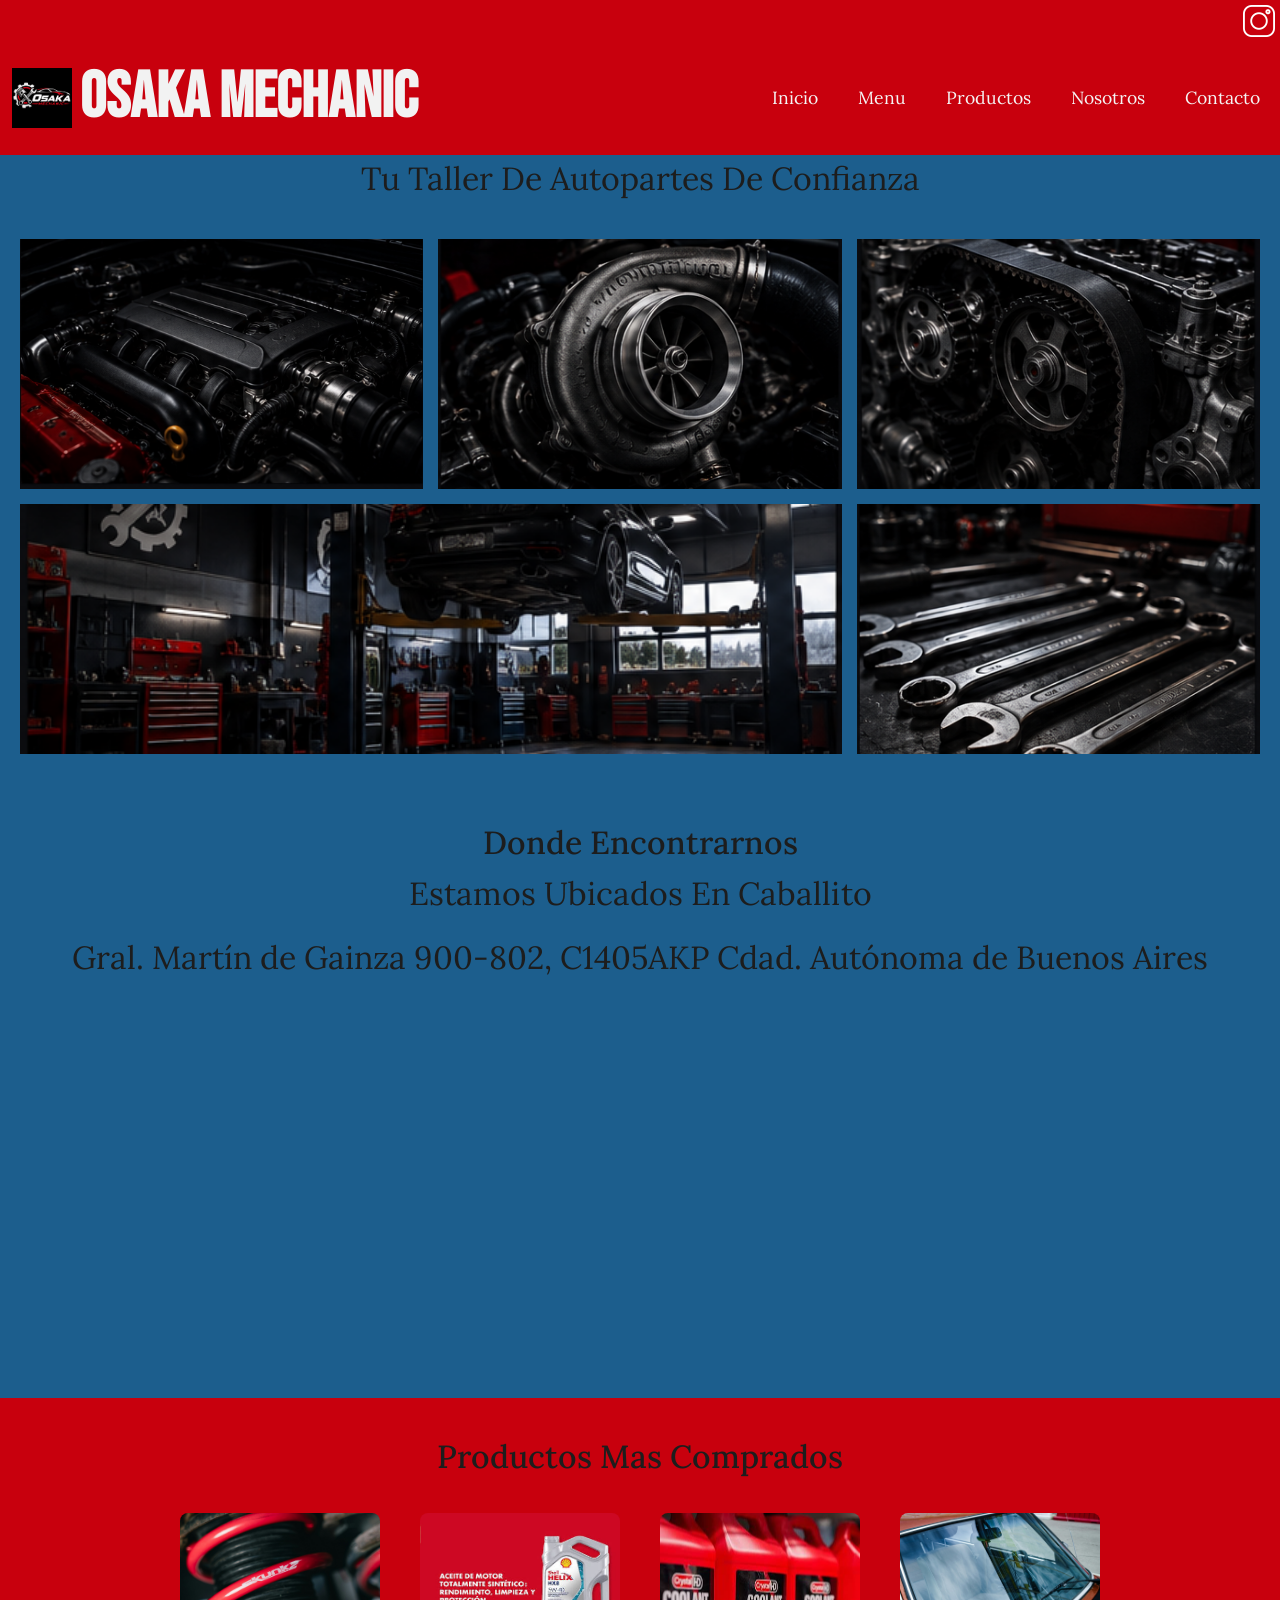
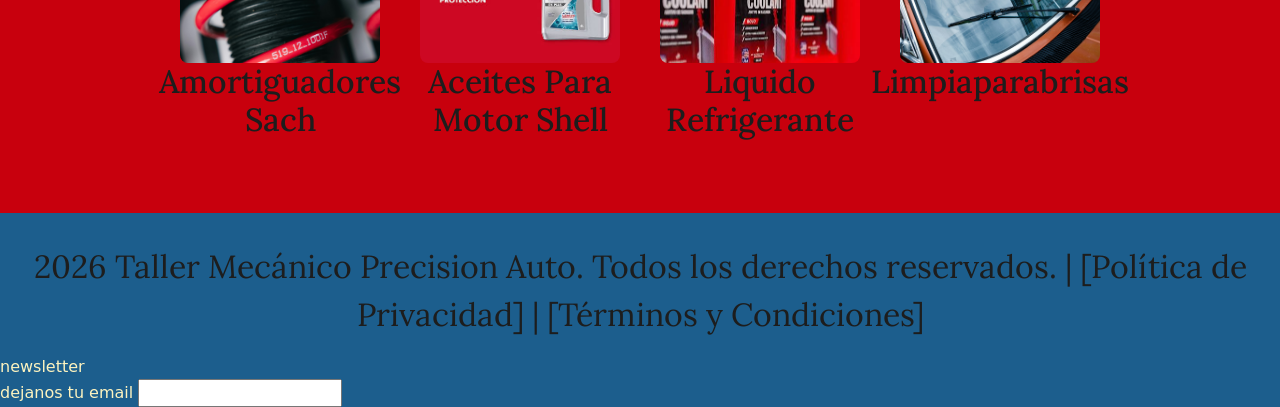
<file: index.html>
<!DOCTYPE html>
<html lang="en">
<head>
    <meta charset="UTF-8">
    <meta name="viewport" content="width=device-width, initial-scale=1.0">
<link rel="preconnect" href="https://fonts.googleapis.com">
<link rel="preconnect" href="https://fonts.gstatic.com" crossorigin>
<link href="https://fonts.googleapis.com/css2?family=Bebas+Neue&display=swap" rel="stylesheet">
<link rel="preconnect" href="https://fonts.googleapis.com">
<link rel="preconnect" href="https://fonts.gstatic.com" crossorigin>
<link href="https://fonts.googleapis.com/css2?family=Bebas+Neue&family=Lora:ital,wght@0,400..700;1,400..700&display=swap" rel="stylesheet">
<link rel="shortcut icon" href="./assets/japon.png" type="image/x-icon">
<link href="https://cdn.jsdelivr.net/npm/bootstrap@5.3.8/dist/css/bootstrap.min.css" rel="stylesheet" integrity="sha384-sRIl4kxILFvY47J16cr9ZwB07vP4J8+LH7qKQnuqkuIAvNWLzeN8tE5YBujZqJLB" crossorigin="anonymous">
    <link rel="stylesheet" href="./styles/styles.css">
    <title>Taller Mecanico Osaka</title>
</head>
    <body class="body">
        <div class="fondorojo centradoinstagram">
            <a href="https://www.instagram.com/osakaracingparts/?hl=es" target="_blank"><img src="./assets/instagram.png" alt="logo de instagram"></a>
        </div>
<header class="header1">
  <nav class="navbar navbar-expand-lg navbar-dark w-100">
    <div class="container-fluid">
      <a class="navbar-brand d-flex align-items-center gap-2" href="#">
        <img src="./assets/logo.png" alt="Logo de Osaka Mechanic">
        <h1 class="fondorojo styleandcolorandtypographimain m-0">Osaka Mechanic</h1>
      </a>
      <button 
        class="navbar-toggler" 
        type="button" 
        data-bs-toggle="collapse" 
        data-bs-target="#menuOsaka" 
        aria-controls="menuOsaka" 
        aria-expanded="false" 
        aria-label="Abrir navegacion">
        <span class="navbar-toggler-icon"></span>
      </button>
      <div class="collapse navbar-collapse" id="menuOsaka">
        <ul class="navbar-nav ms-auto mb-2 mb-lg-0 ulconf">
          <li class="nav-item">
            <a href="#" class="nav-link liconfig">Inicio</a>
          </li>
          <li class="nav-item">
            <a href="./pages/menu.html" class="nav-link liconfig">Menu</a>
          </li>
          <li class="nav-item">
            <a href="./pages/productos.html" class="nav-link liconfig">Productos</a>
          </li>
          <li class="nav-item">
            <a href="./pages/nosotros.html" class="nav-link liconfig">Nosotros</a>
          </li>
          <li class="nav-item">
            <a href="./pages/conctactos.html" class="nav-link liconfig">Contacto</a>
          </li>
        </ul>
         </div>
        </div>
        </nav>
        </header>
<p class="stylenavp">Tu Taller De Autopartes De Confianza</p> 
    <main>
        <div class="contenedor">
            <div class="item item-uno"></div>
            <div class="item item-dos"></div>
            <div class="item item-tres"></div>
            <div class="item item-cuatro"></div>
            <div class="item item-cinco"></div>
        </div>
         <section>
            <h2 class="stylenavp">Donde Encontrarnos</h2>
            <p class="stylenavp">Estamos Ubicados En Caballito</p>
            <p class="stylenavp">Gral. Martín de Gainza 900-802, C1405AKP Cdad. Autónoma de Buenos Aires</p>
            <div class="centrarimagen">
                <iframe src="https://www.google.com/maps/embed?pb=!1m16!1m12!1m3!1d13133.789624080098!2d-58.455767728196626!3d-34.61813240837185!2m3!1f0!2f0!3f0!3m2!1i1024!2i768!4f13.1!2m1!1sTaller%20Mec%C3%A1nico%20caballito!5e0!3m2!1ses!2sar!4v1787552928463!5m2!1ses!2sar" width="600" height="450" style="border:0;" allowfullscreen="" loading="lazy" referrerpolicy="strict-origin-when-cross-origin"></iframe>
            </div>
        </section>
           <section class="productos-seccion-index">
              <h2 class="stylenavp">Productos Mas Comprados</h2>
        
            <div class="productos-contenedor">

             <article class="producto-list">
                <img src="./assets/amortiguador.jpg" alt="" class="imagen-producto">
                <h3 class="stylenavp">Amortiguadores Sach</h3>
             </article>

             <article class="producto-list">
                <img src="./assets/aceite.jpg" alt="" class="imagen-producto">
                <h3 class="stylenavp">Aceites Para Motor Shell</h3>
             </article>

             <article class="producto-list">
                <img src="./assets/refrigerante.jpg" alt="" class="imagen-producto">
                <h3 class="stylenavp">Liquido Refrigerante</h3>
             </article>

             <article class="producto-list">
                <img src="./assets/limpia parabrisa.jpg" alt="" class="imagen-producto">
                <h3 class="stylenavp">Limpiaparabrisas</h3>
             </article>

            </div>
        </section>
    </main>
        <footer>  
        <p class="stylenavp">2026 Taller Mecánico Precision Auto. Todos los derechos reservados. | [Política de Privacidad] | [Términos y Condiciones]</p>
        <div class="stylenewslater">newsletter</div>
        <form action="">
            <label for="emailnewsletter" class="stylenewslater">dejanos tu email</label>
            <input type="email" name="" id="emailnewsletter">
        </form>
    </footer>
    <script src="https://cdn.jsdelivr.net/npm/bootstrap@5.3.8/dist/js/bootstrap.bundle.min.js" integrity="sha384-FKyoEForCGlyvwx9Hj09JcYn3nv7wiPVlz7YYwJrWVcXK/BmnVDxM+D2scQbITxI" crossorigin="anonymous"></script>
</body>
</html>
</file>
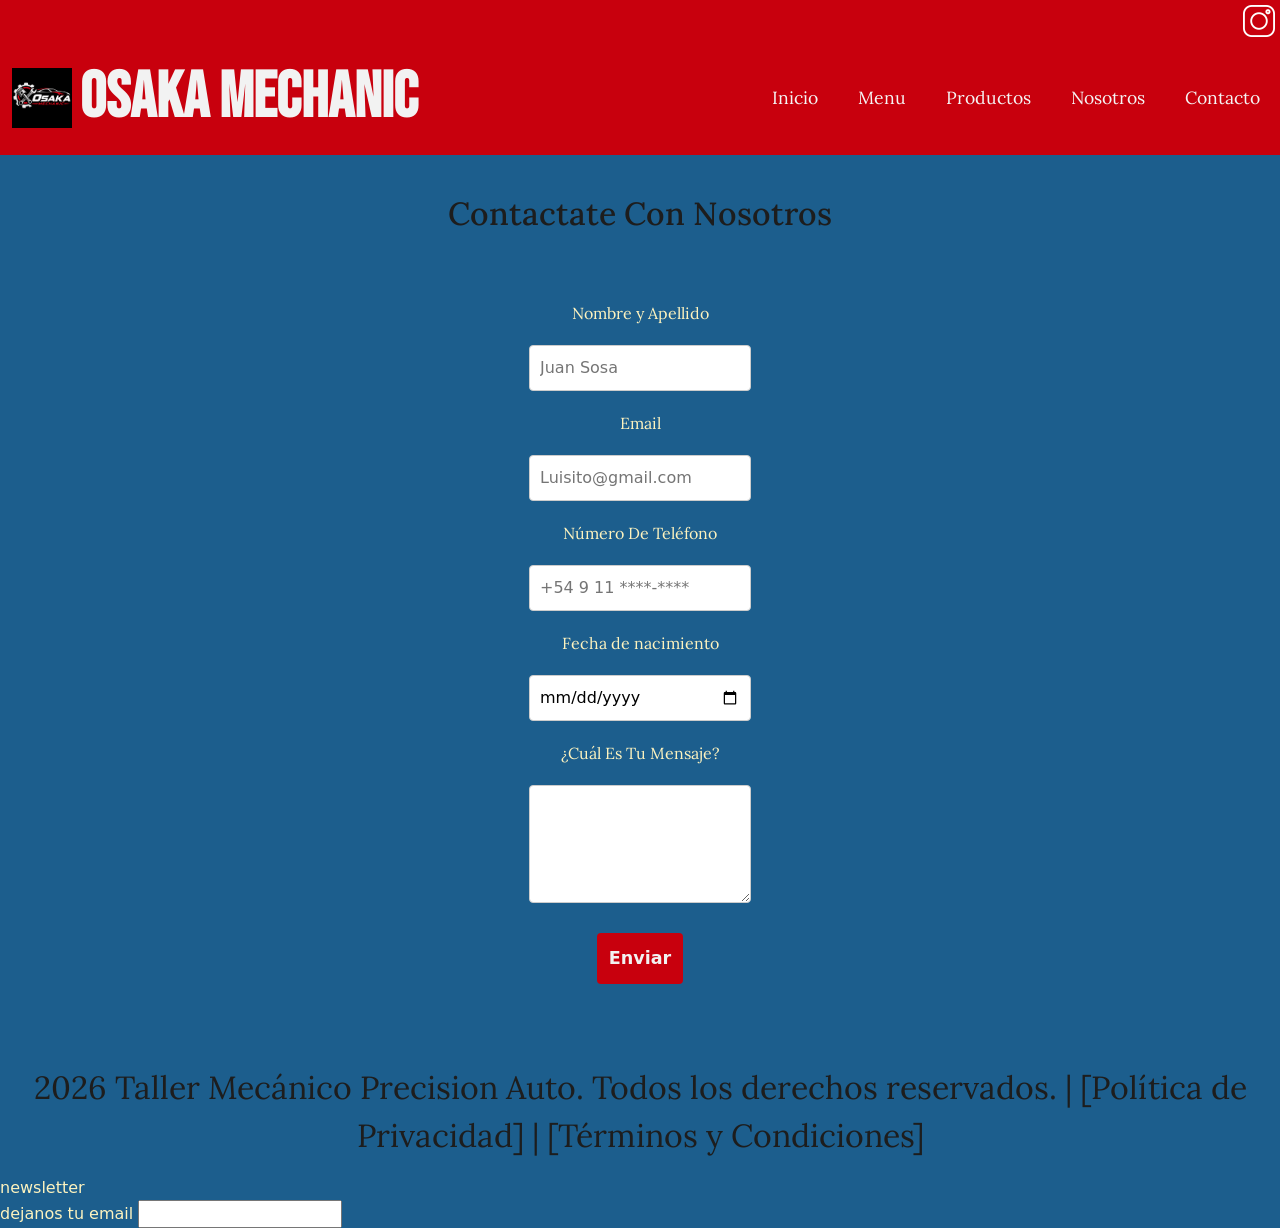
<file: pages/conctactos.html>
<!DOCTYPE html>
<html lang="en">
<head>
    <meta charset="UTF-8">
    <meta name="viewport" content="width=device-width, initial-scale=1.0">
    <link rel="preconnect" href="https://fonts.googleapis.com">
<link rel="preconnect" href="https://fonts.gstatic.com" crossorigin>
<link href="https://fonts.googleapis.com/css2?family=Bebas+Neue&display=swap" rel="stylesheet">
<link rel="preconnect" href="https://fonts.googleapis.com">
<link rel="preconnect" href="https://fonts.gstatic.com" crossorigin>
<link href="https://fonts.googleapis.com/css2?family=Bebas+Neue&family=Lora:ital,wght@0,400..700;1,400..700&display=swap" rel="stylesheet">
<link rel="shortcut icon" href="../assets/japon.png" type="image/x-icon">
<link href="https://cdn.jsdelivr.net/npm/bootstrap@5.3.8/dist/css/bootstrap.min.css" rel="stylesheet" integrity="sha384-sRIl4kxILFvY47J16cr9ZwB07vP4J8+LH7qKQnuqkuIAvNWLzeN8tE5YBujZqJLB" crossorigin="anonymous">
    <link rel="stylesheet" href="../styles/styles.css">
    <title>Taller_Mecanico_Osaka | contacto</title>
</head>
<body class="body">

        <div class="fondorojo centradoinstagram">
            <a href="https://www.instagram.com/osakaracingparts/?hl=es" target="_blank"><img src="../assets/instagram.png" alt="logo de instagram"></a>
        </div>

    <header class="header1">
  <nav class="navbar navbar-expand-lg navbar-dark w-100">
    <div class="container-fluid">
      <a class="navbar-brand d-flex align-items-center gap-2" href="#">
        <img src="../assets/logo.png" alt="Logo de Osaka Mechanic">
        <h1 class="fondorojo styleandcolorandtypographimain m-0">Osaka Mechanic</h1>
      </a>
      <button 
        class="navbar-toggler" 
        type="button" 
        data-bs-toggle="collapse" 
        data-bs-target="#menuOsaka" 
        aria-controls="menuOsaka" 
        aria-expanded="false" 
        aria-label="Abrir navegacion">
        <span class="navbar-toggler-icon"></span>
      </button>
      <div class="collapse navbar-collapse" id="menuOsaka">
        <ul class="navbar-nav ms-auto mb-2 mb-lg-0 ulconf">
          <li class="nav-item">
            <a href="../index.html" class="nav-link liconfig">Inicio</a>
          </li>
          <li class="nav-item">
            <a href="./menu.html" class="nav-link liconfig">Menu</a>
          </li>
          <li class="nav-item">
            <a href="./productos.html" class="nav-link liconfig">Productos</a>
          </li>
          <li class="nav-item">
            <a href="./nosotros.html" class="nav-link liconfig">Nosotros</a>
          </li>
          <li class="nav-item">
            <a href="./conctactos.html" class="nav-link liconfig">Contacto</a>
          </li>
        </ul>
        </div>
        </div>
        </nav>
        </header>
    <main>
    <section class="contacto-seccion">
        <h2 class="stylenavp">Contactate Con Nosotros</h2>

        <form action="" class="formulario-contacto">
            <label for="nombre" class="contactos">Nombre y Apellido</label>
            <input type="text" id="nombre" placeholder="Juan Sosa" class="campo-input">
            <label for="email" class="contactos">Email</label>
            <input type="email" id="email" placeholder="Luisito@gmail.com" class="campo-input">
            <label for="telefono" class="contactos">Número De Teléfono</label>
            <input type="tel" id="telefono" placeholder="+54 9 11 ****-****" class="campo-input">
            <label for="fecha" class="contactos">Fecha de nacimiento</label>
            <input type="date" id="fecha" class="campo-input">
            <label for="mensaje" class="contactos">¿Cuál Es Tu Mensaje?</label>
            <textarea id="mensaje" rows="4" class="campo-input"></textarea>
            <input type="submit" value="Enviar" class="boton-enviar">
        </form>
    </section>
</main>
    <footer>  
        <p class="stylenavp">2026 Taller Mecánico Precision Auto. Todos los derechos reservados. | [Política de Privacidad] | [Términos y Condiciones]</p>
        <div class="stylenewslater">newsletter</div>
        <form action="">
            <label for="emailnewsletter" class="stylenewslater">dejanos tu email</label>
            <input type="email" name="" id="emailnewsletter">
            </form>
    </footer>
    <script src="https://cdn.jsdelivr.net/npm/bootstrap@5.3.8/dist/js/bootstrap.bundle.min.js" integrity="sha384-FKyoEForCGlyvwx9Hj09JcYn3nv7wiPVlz7YYwJrWVcXK/BmnVDxM+D2scQbITxI" crossorigin="anonymous"></script>
</body>
</html>
</file>
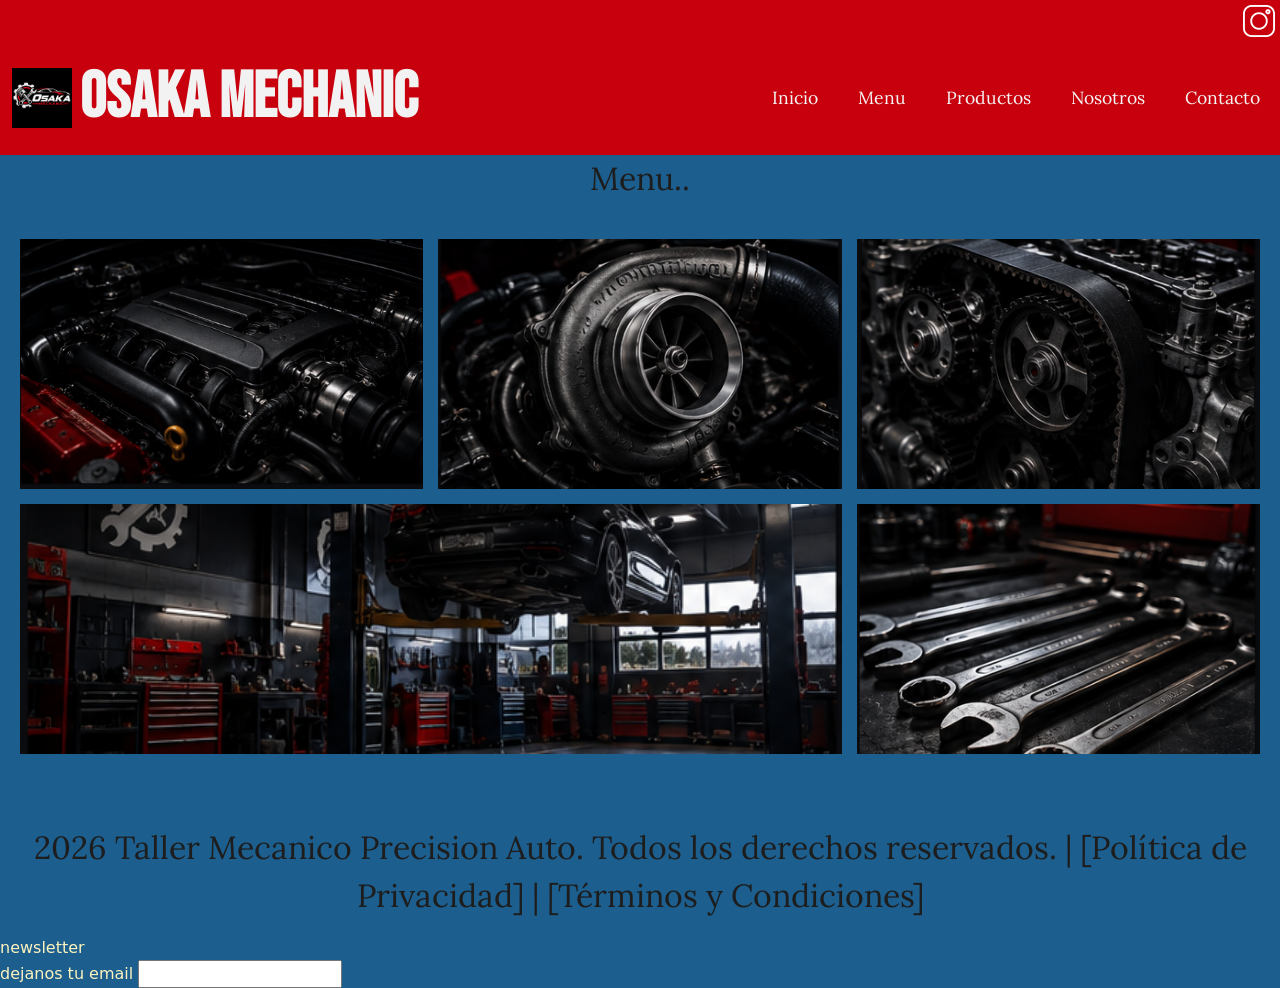
<file: pages/menu.html>
<!DOCTYPE html>
<html lang="en">
<head>
    <meta charset="UTF-8">
    <meta name="viewport" content="width=device-width, initial-scale=1.0">
    <link rel="preconnect" href="https://fonts.googleapis.com">
<link rel="preconnect" href="https://fonts.gstatic.com" crossorigin>
<link href="https://fonts.googleapis.com/css2?family=Bebas+Neue&display=swap" rel="stylesheet">
<link rel="preconnect" href="https://fonts.googleapis.com">
<link rel="preconnect" href="https://fonts.gstatic.com" crossorigin>
<link href="https://fonts.googleapis.com/css2?family=Bebas+Neue&family=Lora:ital,wght@0,400..700;1,400..700&display=swap" rel="stylesheet">
<link rel="shortcut icon" href="../assets/japon.png" type="image/x-icon">
<link href="https://cdn.jsdelivr.net/npm/bootstrap@5.3.8/dist/css/bootstrap.min.css" rel="stylesheet" integrity="sha384-sRIl4kxILFvY47J16cr9ZwB07vP4J8+LH7qKQnuqkuIAvNWLzeN8tE5YBujZqJLB" crossorigin="anonymous">
    <link rel="stylesheet" href="../styles/styles.css">
    <title>Taller_Mecanico_Osaka | Menu</title>
</head>
<body class="body">

<div class="fondorojo centradoinstagram">
  <a href="https://www.instagram.com/osakaracingparts/?hl=es" target="_blank"><img src="../assets/instagram.png" alt="logo de instagram"></a>
</div>

    <header class="header1">
  <nav class="navbar navbar-expand-lg navbar-dark w-100">
    <div class="container-fluid">
      <a class="navbar-brand d-flex align-items-center gap-2" href="#">
        <img src="../assets/logo.png" alt="Logo de Osaka Mechanic">
        <h1 class="fondorojo styleandcolorandtypographimain m-0">Osaka Mechanic</h1>
      </a>
      
      <button 
        class="navbar-toggler" 
        type="button" 
        data-bs-toggle="collapse" 
        data-bs-target="#menuOsaka" 
        aria-controls="menuOsaka" 
        aria-expanded="false" 
        aria-label="Abrir navegacion">
        <span class="navbar-toggler-icon"></span>
      </button>
      <div class="collapse navbar-collapse" id="menuOsaka">
        <ul class="navbar-nav ms-auto mb-2 mb-lg-0 ulconf">
          <li class="nav-item">
            <a href="../index.html" class="nav-link liconfig">Inicio</a>
          </li>
          <li class="nav-item">
            <a href="./menu.html" class="nav-link liconfig">Menu</a>
          </li>
          <li class="nav-item">
            <a href="./productos.html" class="nav-link liconfig">Productos</a>
          </li>
          <li class="nav-item">
            <a href="./nosotros.html" class="nav-link liconfig">Nosotros</a>
          </li>
          <li class="nav-item">
            <a href="./conctactos.html" class="nav-link liconfig">Contacto</a>
          </li>
        </ul>
      </div>
    </div>
  </nav>
</header>
    <main>

        <p class="centradoytipografias">Menu..</p>
        
        <div class="contenedor">
            <div class="item item-uno"></div>
            <div class="item item-dos"></div>
            <div class="item item-tres"></div>
            <div class="item item-cuatro"></div>
            <div class="item item-cinco"></div>
        </div>
    </main>
    <footer>  
    <p class="stylenavp">2026 Taller Mecanico Precision Auto. Todos los derechos reservados. | [Política de Privacidad] | [Términos y Condiciones]</p>
    <div class="stylenewslater">newsletter</div>
        <form action="">
            <label for="emailnewsletter" class="stylenewslater">dejanos tu email</label>
            <input type="email" name="" id="emailnewsletter">
        </form>
    </footer>
    <script src="https://cdn.jsdelivr.net/npm/bootstrap@5.3.8/dist/js/bootstrap.bundle.min.js" integrity="sha384-FKyoEForCGlyvwx9Hj09JcYn3nv7wiPVlz7YYwJrWVcXK/BmnVDxM+D2scQbITxI" crossorigin="anonymous"></script>
</body>
</html>
</file>
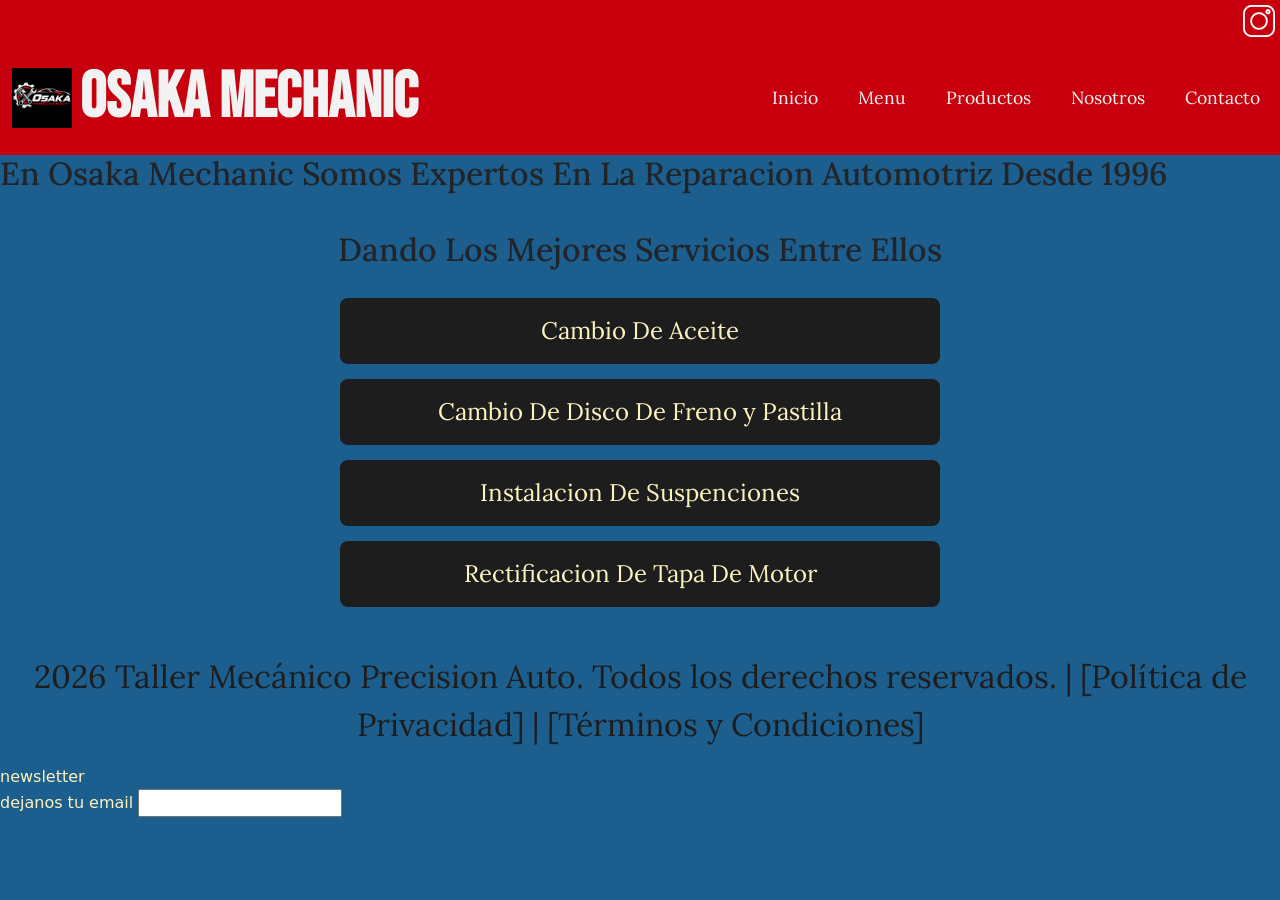
<file: pages/nosotros.html>
<!DOCTYPE html>
<html lang="en">
<head>
    <meta charset="UTF-8">
    <meta name="viewport" content="width=device-width, initial-scale=1.0">
    <link rel="preconnect" href="https://fonts.googleapis.com">
<link rel="preconnect" href="https://fonts.gstatic.com" crossorigin>
<link href="https://fonts.googleapis.com/css2?family=Bebas+Neue&display=swap" rel="stylesheet">
<link rel="preconnect" href="https://fonts.googleapis.com">
<link rel="preconnect" href="https://fonts.gstatic.com" crossorigin>
<link href="https://fonts.googleapis.com/css2?family=Bebas+Neue&family=Lora:ital,wght@0,400..700;1,400..700&display=swap" rel="stylesheet">
<link rel="shortcut icon" href="../assets/japon.png" type="image/x-icon">
<link href="https://cdn.jsdelivr.net/npm/bootstrap@5.3.8/dist/css/bootstrap.min.css" rel="stylesheet" integrity="sha384-sRIl4kxILFvY47J16cr9ZwB07vP4J8+LH7qKQnuqkuIAvNWLzeN8tE5YBujZqJLB" crossorigin="anonymous">
    <link rel="stylesheet" href="../styles/styles.css">
    <title>Taller_Mecanico_Osaka | nosotros</title>
</head>
<body class="body">
        <div class="fondorojo centradoinstagram">
            <a href="https://www.instagram.com/osakaracingparts/?hl=es" target="_blank"><img src="../assets/instagram.png" alt="logo de instagram"></a>
        </div>
    <header class="header1">
  <nav class="navbar navbar-expand-lg navbar-dark w-100">
    <div class="container-fluid">
      <a class="navbar-brand d-flex align-items-center gap-2" href="#">
        <img src="../assets/logo.png" alt="Logo de Osaka Mechanic">
        <h1 class="fondorojo styleandcolorandtypographimain m-0">Osaka Mechanic</h1>
      </a>

      <button 
        class="navbar-toggler" 
        type="button" 
        data-bs-toggle="collapse" 
        data-bs-target="#menuOsaka" 
        aria-controls="menuOsaka" 
        aria-expanded="false" 
        aria-label="Abrir navegacion">
        <span class="navbar-toggler-icon"></span>
      </button>
      <div class="collapse navbar-collapse" id="menuOsaka">
        <ul class="navbar-nav ms-auto mb-2 mb-lg-0 ulconf">
          <li class="nav-item">
            <a href="../index.html" class="nav-link liconfig">Inicio</a>
          </li>
          <li class="nav-item">
            <a href="./menu.html" class="nav-link liconfig">Menu</a>
          </li>
          <li class="nav-item">
            <a href="./productos.html" class="nav-link liconfig">Productos</a>
          </li>
          <li class="nav-item">
            <a href="./nosotros.html" class="nav-link liconfig">Nosotros</a>
          </li>
          <li class="nav-item">
            <a href="./conctactos.html" class="nav-link liconfig">Contacto</a>
          </li>
        </ul>
        </div>
        </div>
        </nav>
        </header>
   <main>
    <h2 class="tipografiayescala">En Osaka Mechanic Somos Expertos En La Reparacion Automotriz Desde 1996</h2>
    <section class="servicios-seccion">
        <h3 class="tipografiayescala">Dando Los Mejores Servicios Entre Ellos</h3>

        <ul class="servicios-lista">
            <li class="listadeserviciosnosotros">Cambio De Aceite</li>
            <li class="listadeserviciosnosotros">Cambio De Disco De Freno y Pastilla</li>
            <li class="listadeserviciosnosotros">Instalacion De Suspenciones</li>
            <li class="listadeserviciosnosotros">Rectificacion De Tapa De Motor</li>
        </ul>
        
    </section>
</main>
    <footer>  
        <p class="stylenavp">2026 Taller Mecánico Precision Auto. Todos los derechos reservados. | [Política de Privacidad] | [Términos y Condiciones]</p>
        <div class="stylenewslater">newsletter</div>
        <form action="">
            <label for="emailnewsletter" class="stylenewslater">dejanos tu email</label>
            <input type="email" name="" id="emailnewsletter">
            </form>
    </footer>
    <script src="https://cdn.jsdelivr.net/npm/bootstrap@5.3.8/dist/js/bootstrap.bundle.min.js" integrity="sha384-FKyoEForCGlyvwx9Hj09JcYn3nv7wiPVlz7YYwJrWVcXK/BmnVDxM+D2scQbITxI" crossorigin="anonymous"></script>
</body>
</html>
</file>
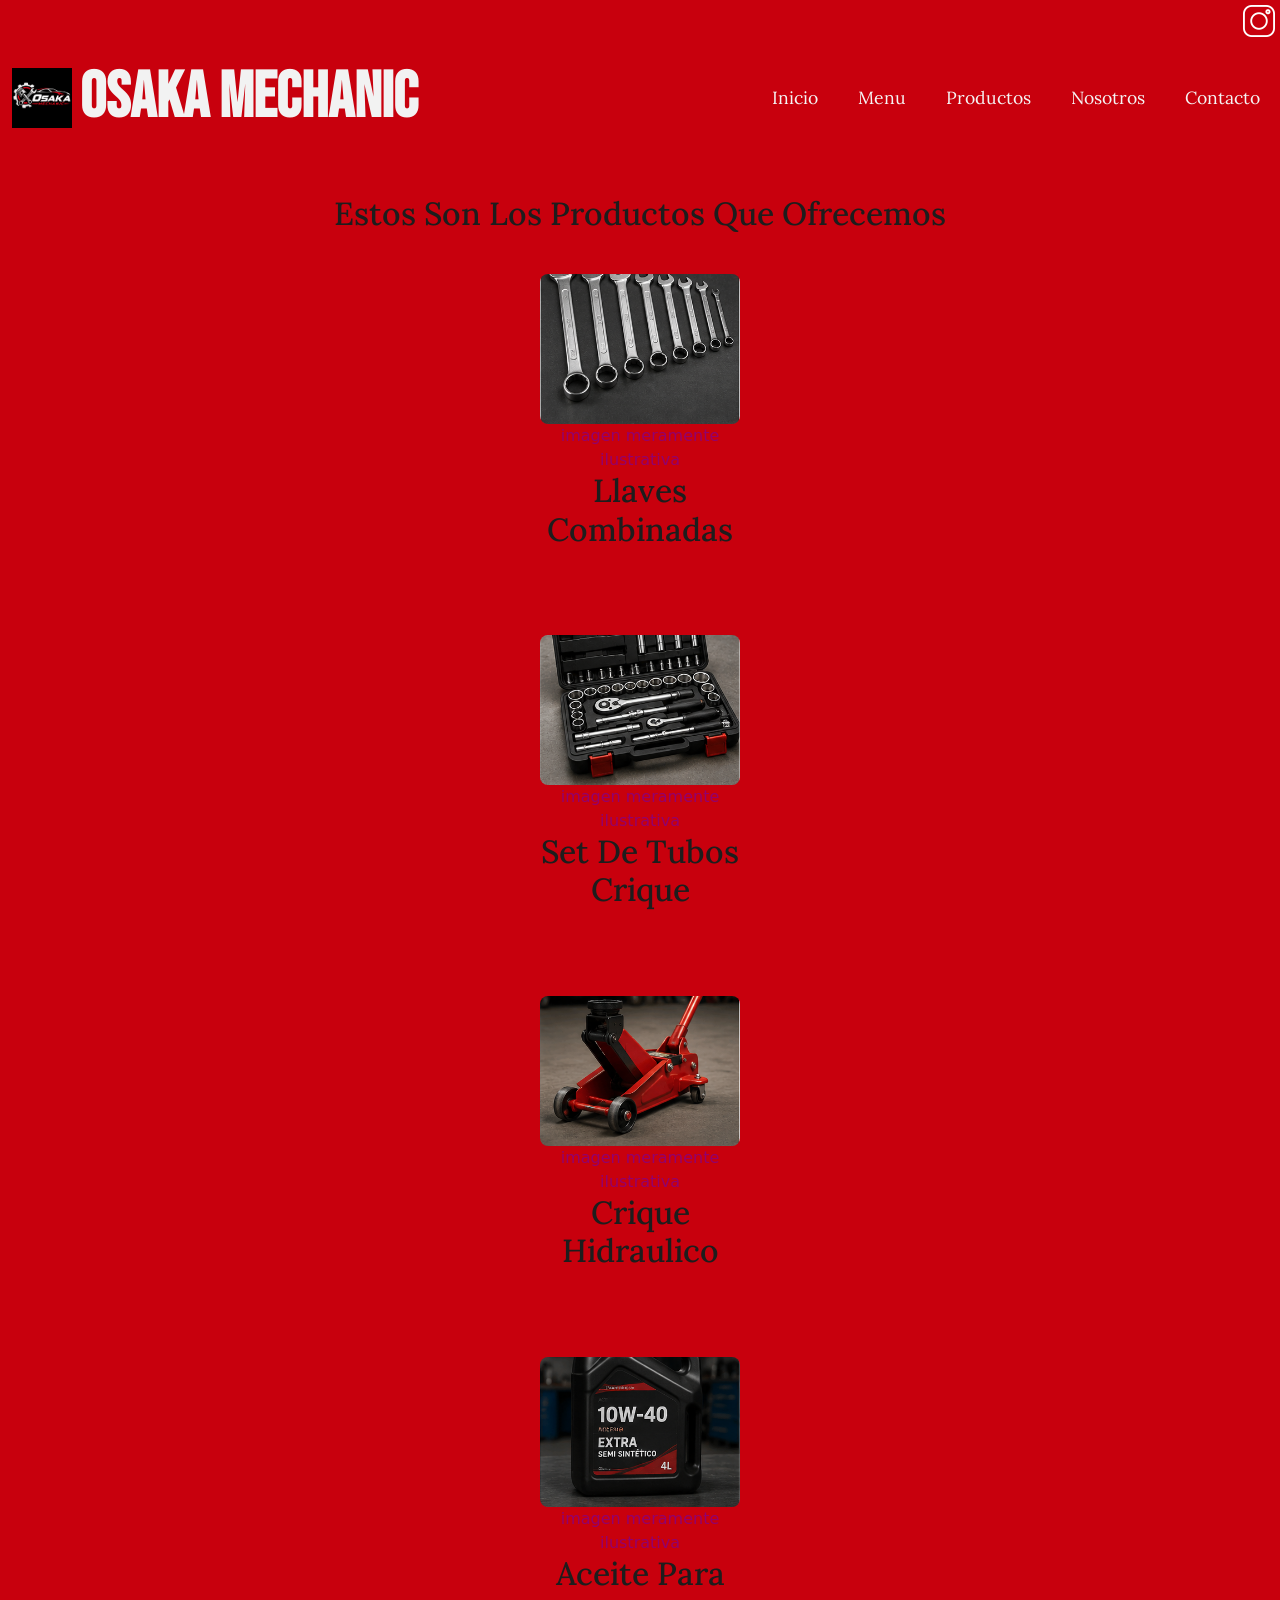
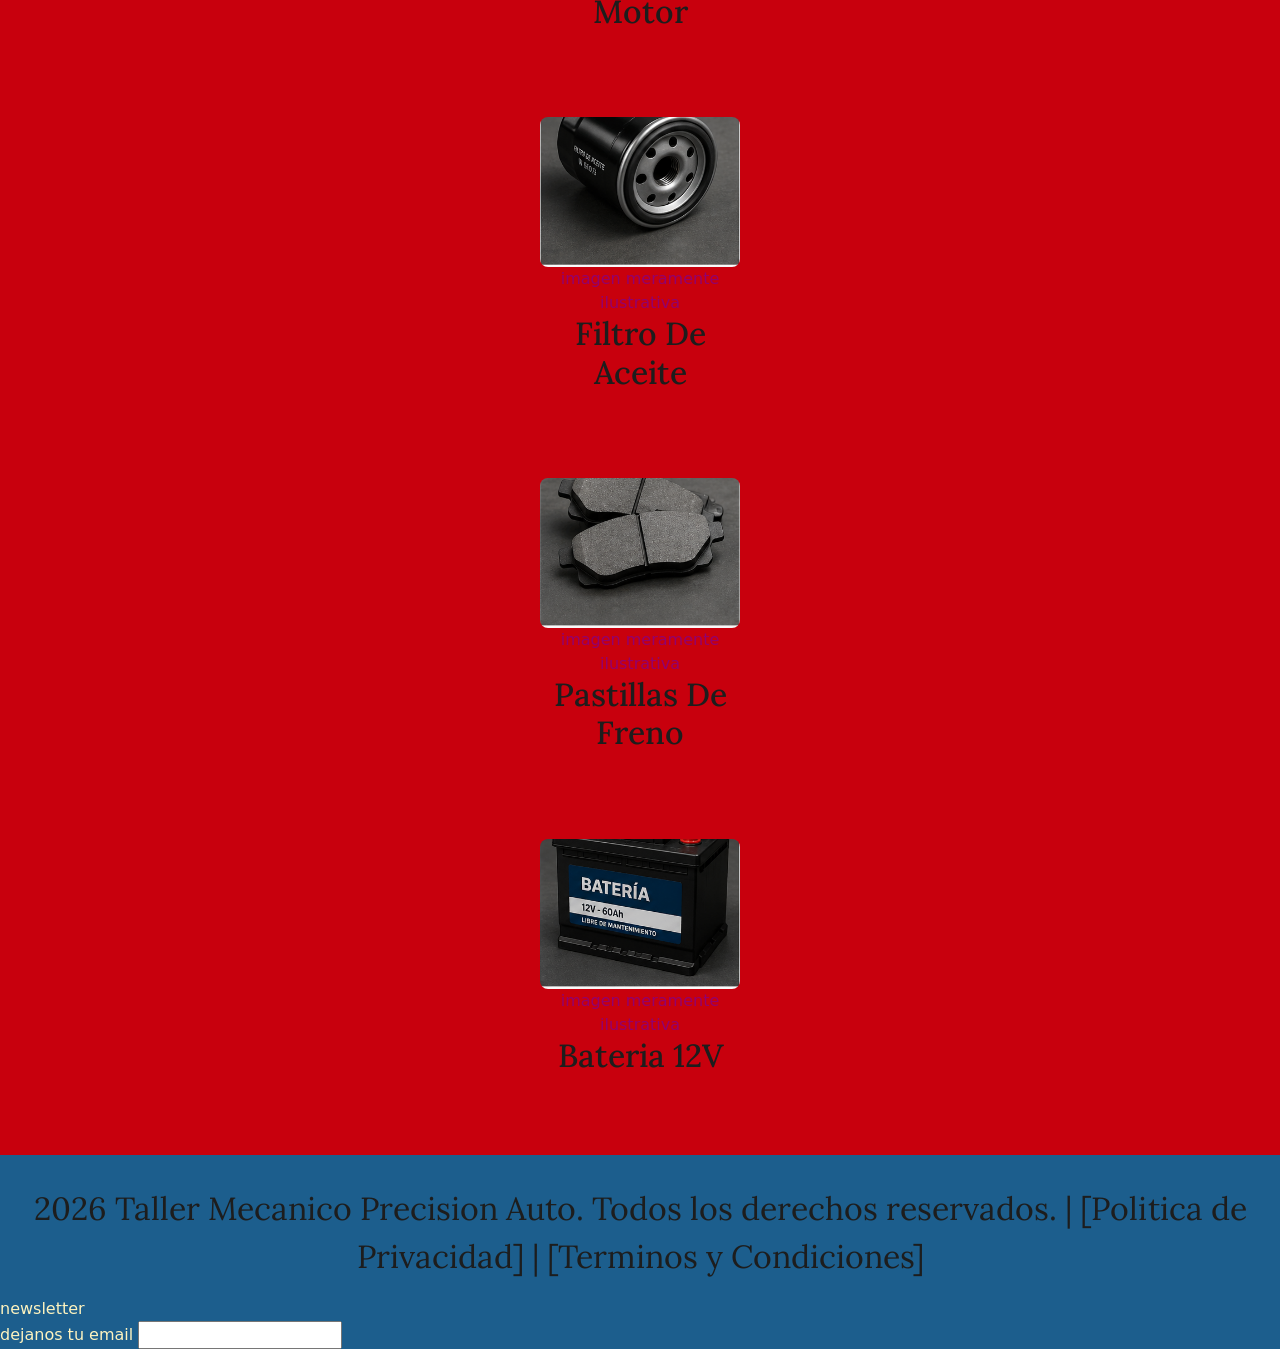
<file: pages/productos.html>
<!DOCTYPE html>
<html lang="en">
<head>
    <meta charset="UTF-8">
    <meta name="viewport" content="width=device-width, initial-scale=1.0">
<link rel="preconnect" href="https://fonts.googleapis.com">
<link rel="preconnect" href="https://fonts.gstatic.com" crossorigin>
<link href="https://fonts.googleapis.com/css2?family=Bebas+Neue&display=swap" rel="stylesheet">
<link rel="preconnect" href="https://fonts.googleapis.com">
<link rel="preconnect" href="https://fonts.gstatic.com" crossorigin>
<link href="https://fonts.googleapis.com/css2?family=Bebas+Neue&family=Lora:ital,wght@0,400..700;1,400..700&display=swap" rel="stylesheet">
<link rel="shortcut icon" href="../assets/japon.png" type="image/x-icon">
<link href="https://cdn.jsdelivr.net/npm/bootstrap@5.3.8/dist/css/bootstrap.min.css" rel="stylesheet" integrity="sha384-sRIl4kxILFvY47J16cr9ZwB07vP4J8+LH7qKQnuqkuIAvNWLzeN8tE5YBujZqJLB" crossorigin="anonymous">
    <link rel="stylesheet" href="../styles/styles.css">
    <title>Taller_Mecanico_Osaka | productos</title>
</head>

<body class="body"> 

        <div class="fondorojo centradoinstagram">
            <a href="https://www.instagram.com/osakaracingparts/?hl=es" target="_blank"><img src="../assets/instagram.png" alt="logo de instagram"></a>
        </div>

    <header class="header1">
  <nav class="navbar navbar-expand-lg navbar-dark w-100">
    <div class="container-fluid">
      <a class="navbar-brand d-flex align-items-center gap-2" href="#">
        <img src="../assets/logo.png" alt="Logo de Osaka Mechanic">
        <h1 class="fondorojo styleandcolorandtypographimain m-0">Osaka Mechanic</h1>
      </a>
      <button 
        class="navbar-toggler" 
        type="button" 
        data-bs-toggle="collapse" 
        data-bs-target="#menuOsaka" 
        aria-controls="menuOsaka" 
        aria-expanded="false" 
        aria-label="Abrir navegacion">
        <span class="navbar-toggler-icon"></span>
      </button>
      <div class="collapse navbar-collapse" id="menuOsaka">
        <ul class="navbar-nav ms-auto mb-2 mb-lg-0 ulconf">
          <li class="nav-item">
            <a href="../index.html" class="nav-link liconfig">Inicio</a>
          </li>
          <li class="nav-item">
            <a href="./menu.html" class="nav-link liconfig">Menu</a>
          </li>
          <li class="nav-item">
            <a href="./productos.html" class="nav-link liconfig">Productos</a>
          </li>
          <li class="nav-item">
            <a href="./nosotros.html" class="nav-link liconfig">Nosotros</a>
          </li>
          <li class="nav-item">
            <a href="./conctactos.html" class="nav-link liconfig">Contacto</a>
          </li>
        </ul>
        </div>
        </div>
        </nav>
        </header>
    <main>
    <section class="productos-seccion-index">
        <div>
            <h2 class="centradoytipografias">Estos Son Los Productos Que Ofrecemos</h2>
        </div>
        <div class="productos-contenedor-columna">
            <article class="producto-list">
                <figure class="centrarimagen">
                    <img src="../assets/01_llaves_combinadas(1).png" alt="set de llaves combinadas plateadas" class="imagen-producto">
                    <figcaption class="descripcionimagenes">imagen meramente ilustrativa</figcaption>
                    <h3 class="centradoytipografias">Llaves Combinadas</h3>
                </figure>
            </article>
            <article class="producto-list">
                <figure class="centrarimagen">
                    <img src="../assets/02_set_tubos_crique(1).png" alt="set de tubos crique" class="imagen-producto">
                    <figcaption class="descripcionimagenes">imagen meramente ilustrativa</figcaption>
                    <h3 class="centradoytipografias">Set De Tubos Crique</h3>
                </figure>
            </article>
            <article class="producto-list">
                <figure class="centrarimagen">
                    <img src="../assets/03_crique_hidraulico_2T(1).png" alt="crique hidraulico" class="imagen-producto">
                    <figcaption class="descripcionimagenes">imagen meramente ilustrativa</figcaption>
                    <h3 class="centradoytipografias">Crique Hidraulico</h3>
                </figure>
            </article>
            <article class="producto-list">
                <figure class="centrarimagen">
                    <img src="../assets/04_aceite_motor_10W40(1).png" alt="bidon de aceite de motor" class="imagen-producto">
                    <figcaption class="descripcionimagenes">imagen meramente ilustrativa</figcaption>
                    <h3 class="centradoytipografias">Aceite Para Motor</h3>
                </figure>
            </article>
            <article class="producto-list">
                <figure class="centrarimagen">
                    <img src="../assets/05_filtro_aceite(1).png" alt="filtro de aceite" class="imagen-producto">
                    <figcaption class="descripcionimagenes">imagen meramente ilustrativa</figcaption>
                    <h3 class="centradoytipografias">Filtro De Aceite</h3>
                </figure>
            </article>
            <article class="producto-list">
                <figure class="centrarimagen">
                    <img src="../assets/06_pastillas_freno(1).png" alt="pastillas de freno" class="imagen-producto">
                    <figcaption class="descripcionimagenes">imagen meramente ilustrativa</figcaption>
                    <h3 class="centradoytipografias">Pastillas De Freno</h3>
                </figure>
            </article>
            <article class="producto-list">
                <figure class="centrarimagen">
                    <img src="../assets/07_bateria_12V_60Ah(1).png" alt="bateria 12V" class="imagen-producto">
                    <figcaption class="descripcionimagenes">imagen meramente ilustrativa</figcaption>
                    <h3 class="centradoytipografias">Bateria 12V</h3>
                </figure>
            </article>
        </div>
    </section>
</main>
    <footer>  
        <p class="stylenavp">2026 Taller Mecanico Precision Auto. Todos los derechos reservados. | [Politica de Privacidad] | [Terminos y Condiciones]</p>
        <div class="stylenewslater">newsletter</div>
        <form action="">
            <label for="emailnewsletter" class="stylenewslater">dejanos tu email</label>
            <input type="email" name="" id="emailnewsletter">
            </form>
    </footer>
    <script src="https://cdn.jsdelivr.net/npm/bootstrap@5.3.8/dist/js/bootstrap.bundle.min.js" integrity="sha384-FKyoEForCGlyvwx9Hj09JcYn3nv7wiPVlz7YYwJrWVcXK/BmnVDxM+D2scQbITxI" crossorigin="anonymous"></script>
</body>
</html>
</file>
<file: styles/styles.css>
*{
    margin: 0px;
    padding: 0px;
    box-sizing: border-box;
}
/*inicio*/
/*header*/
.styleandcolorandtypographimain {
    text-decoration: none;
    font-family: "Bebas Neue", sans-serif;
    font-size: 2.2rem;         
   font-weight: 800;
    color: #F2F2F2;
}
.fondorojo{
    background-color: #C8000D;
}
.header1 {
    width: 100%;
    background-color: #C8000D;
    padding: 5px 0;
}

.liconfig {
    color: whitesmoke !important;
    text-decoration: none;
    font-family: "Lora", sans-serif;
    font-size: 1.1rem;
    transition: color 0.25s ease, transform 0.2s ease;
}
.liconfig:focus {
    color: #FDF3BF !important;
    outline: 2px dashed #FDF3BF;
    outline-offset: 4px;
}
.liconfig:active {
    color: #FFFFFF !important;
    transform: scale(0.96);
}
.liconfig:hover {
    color: #FDF3BF !important;
    transform: translateY(-2px);
}
.ulconf {
    list-style: none;
    padding: 0;
    margin: 0;
    gap: 15px;
}
.iframesize {
    display: flex;
    justify-content: center;
    align-items: center;
    width: 100%;
    margin-top: 20px;
    margin-bottom: 40px; 
    padding: 0 15px;
}
.iframesize iframe {
    width: 100%;
    max-width: 600px;
    height: 350px;
    border: 0;
    border-radius: 8px;
    display: block;
}
header img {
    width: 70px;               
    height: auto;
}
/*main*/
.centrarimagen{
    text-align: center;
}
.productos-seccion-index{
    padding: 40px 20px;
    margin-bottom: 30px;
    background-color: #C8000D;
    text-align: center;
}
.producto-list{
    display: flex;
    flex-direction: column;
    align-items: center;
    width: 220px;
    padding: 16px;
    background-color: #C8000D;
    text-align: center;
}
.imagen-producto{
    width: 200px;
    height: 150px;
    object-fit: cover;
    border-radius: 8px;
}
.productos-contenedor{
    display: flex;
    justify-content: center;
    flex-wrap: wrap;
    gap: 20px;
    margin-top: 20px;
    margin-bottom: 10px;
}
.productos-contenedor-columna{
    display: flex;
    flex-direction: column;
    align-items: center;
    gap: 30px;
    margin-top: 25px;
}
.servicios-seccion{
    display: flex;
    flex-direction: column;
    align-items: center;
    gap: 20px;
    padding: 30px 20px;
    text-align: center;
}
.servicios-lista{
    display: flex;
    flex-direction: column;
    gap: 15px;
    list-style: none;
    padding: 0;
    width: 100%;
    max-width: 600px;
}
.listadeserviciosnosotros{
    font-family: "lora", sans-serif;
    font-size: 1.5rem;
    text-align: center;
    background-color: #1D1D1D;
    color: #FDF3BF;
    padding: 15px 20px;
    border-radius: 8px;
}
.contacto-seccion{
    display: flex;
    flex-direction: column;
    align-items: center;
    padding: 40px 20px;
    gap: 20px;
}
.formulario-contacto{
    display: flex;
    flex-direction: column;
    align-items: center;
    padding: 40px 20px;
    gap: 20px;
}
.campo-input{
    padding: 10px;
    border-radius: 4px;
    border: 1px solid #ccc;
    font-size: 1rem;
    width: 100%;
}
.campo-input:focus {
    outline: none;
    border-color: #C8000D;
    box-shadow: 0 0 0 3px rgba(200, 0, 13, 0.25);
}
.boton-enviar{
    background-color: #C8000D;
    color: #F2F2F2;
    padding: 12px;
    border: none;
    border-radius: 4px;
    font-size: 1.1rem;
    font-weight: bold;
    cursor: pointer;
    margin-top: 10px;
    transition: background-color 0.25s ease, transform 0.15s ease, box-shadow 0.2s ease;
}
.boton-enviar:focus {
    outline: none;
    border-color: #FDF3BF;
    box-shadow: 0 0 0 3px rgba(253, 243, 191, 0.5);
}
.boton-enviar:hover {
    background-color: #a0000a; /* rojo más oscuro */
    box-shadow: 0 4px 12px rgba(0, 0, 0, 0.35);
    transform: translateY(-2px);
}
.boton-enviar:active {
    background-color: #7a0007;
    transform: translateY(0) scale(0.98);
    box-shadow: 0 2px 6px rgba(0, 0, 0, 0.2);
}
/*nav*/
.stylenavp{
    font-family: "Lora", sans-serif;
    color: #1D1D1D;
    font-size: 2rem;
    list-style: none;
    text-decoration: none;
    text-align: center;
}
.contenedornav{
    display: flex;
    gap: 30px;
    justify-content: space-around;
}
.stylelistnav{
    color: #F2F2F2;
    background-color: #C8000D;
    font-family: "Lora", sans-serif;
    font-size: 2rem;
    list-style: none;
    text-decoration: none;
    border-bottom: 2px solid #1D1D1D;
}
.styleul{
    list-style: none;
    text-decoration: none;
}
/*footer*/
.stylenewslater{
    color: #FDF3BF;
}
.centradoytipografias{
    font-family: "Lora", sans-serif;
    color: #1D1D1D;
    font-size: 2rem;
    text-align: center;
}
.descripcionimagenes{
    text-align: center;
    font-size: 1rem;
    color: #92006E;
}
.centrarimagen{
    text-align: center;
}
.tipografiayescala{
    font-family: "Lora", sans-serif;
    font-size: 2rem;
}
.listadeservicios{
    font-family: "Lora", sans-serif;
    font-size: 3rem;
    text-align: start;
    background-color: #1D1D1D;
    color: #FDF3BF;
}
.contactos{
    color: #FDF3BF;
    font-family: "Lora", sans-serif;
}
/*fondo*/
.body{
    background-color: #1C5E8D;
}
.div-home{
    border-bottom: 2px solid #1D1D1D;
}
.centradoinstagram{
    text-align: right;
    padding: 5px;
}
/*grid*/
.contenedor{
    display: grid;
    grid-template-columns: 1fr;
    grid-template-rows: repeat(5, 220px);
    gap: 15px;
    padding: 15px;
    margin-bottom: 40px;
    grid-template-areas: 
        "uno"
        "dos"
        "tres"
        "cuatro"
        "cinco";
}

.item-uno{
    background-color: #1D1D1D;
    color: snow;
    grid-area: uno;
    background-image: url(../assets/motor.png);
    background-repeat: no-repeat;
    background-size: cover;
    background-position: center;
}

.item-dos{
    background-color: #1D1D1D;
    color: snow;
    grid-area: dos;
    background-image: url(../assets/turbo.png);
    background-repeat: no-repeat;
    background-size: cover;
    background-position: center;
}

.item-tres{
    background-color: #1D1D1D;
    color: snow;
    grid-area: tres;
    background-image: url(../assets/distribucion.png);
    background-repeat: no-repeat;
    background-size: cover;
    background-position: center;
}

.item-cuatro{
    background-color: #1D1D1D;
    color: snow;
    grid-area: cuatro;
    background-image: url(../assets/taller.png);
    background-repeat: no-repeat;
    background-size: cover;
    background-position: center;
}
.item-cinco{
    background-color: #1D1D1D;
    color: snow;
    grid-area: cinco;
    background-image: url(../assets/herramientas.png);
    background-repeat: no-repeat;
    background-size: cover;
    background-position: center;
}
/*mq tablet*/
@media (min-width: 1024px) {
.styleandcolorandtypographimain {
        font-size: 4rem;
    }
.ulconf {
        font-size: 1.5rem;
        gap: 24px;
    }
header img {
        width: 60px;
    }
.contenedor {
        height: auto; 
        min-height: 450px; 
        grid-template-columns: repeat(3, 1fr);
        grid-template-rows: 250px 250px;
        gap: 15px;
        padding: 20px;
        margin-bottom: 50px;
        grid-template-areas: 
            "uno dos tres"
            "cuatro cuatro cinco";
    }
.iframesize {
    max-width: 700px;
    height: 400px;
}
.centrarimagen iframe {
    width: 100%;
    max-width: 700px;
    height: 400px;
    border: 0;
    border-radius: 8px;
    display: block;
}
}
/*BOOSTRAP*/
.grillaboots{
    border: solid 2px black;
}
.grillaboots div{
    border: solid 1px red;
    height: 250px;
}
</file>
